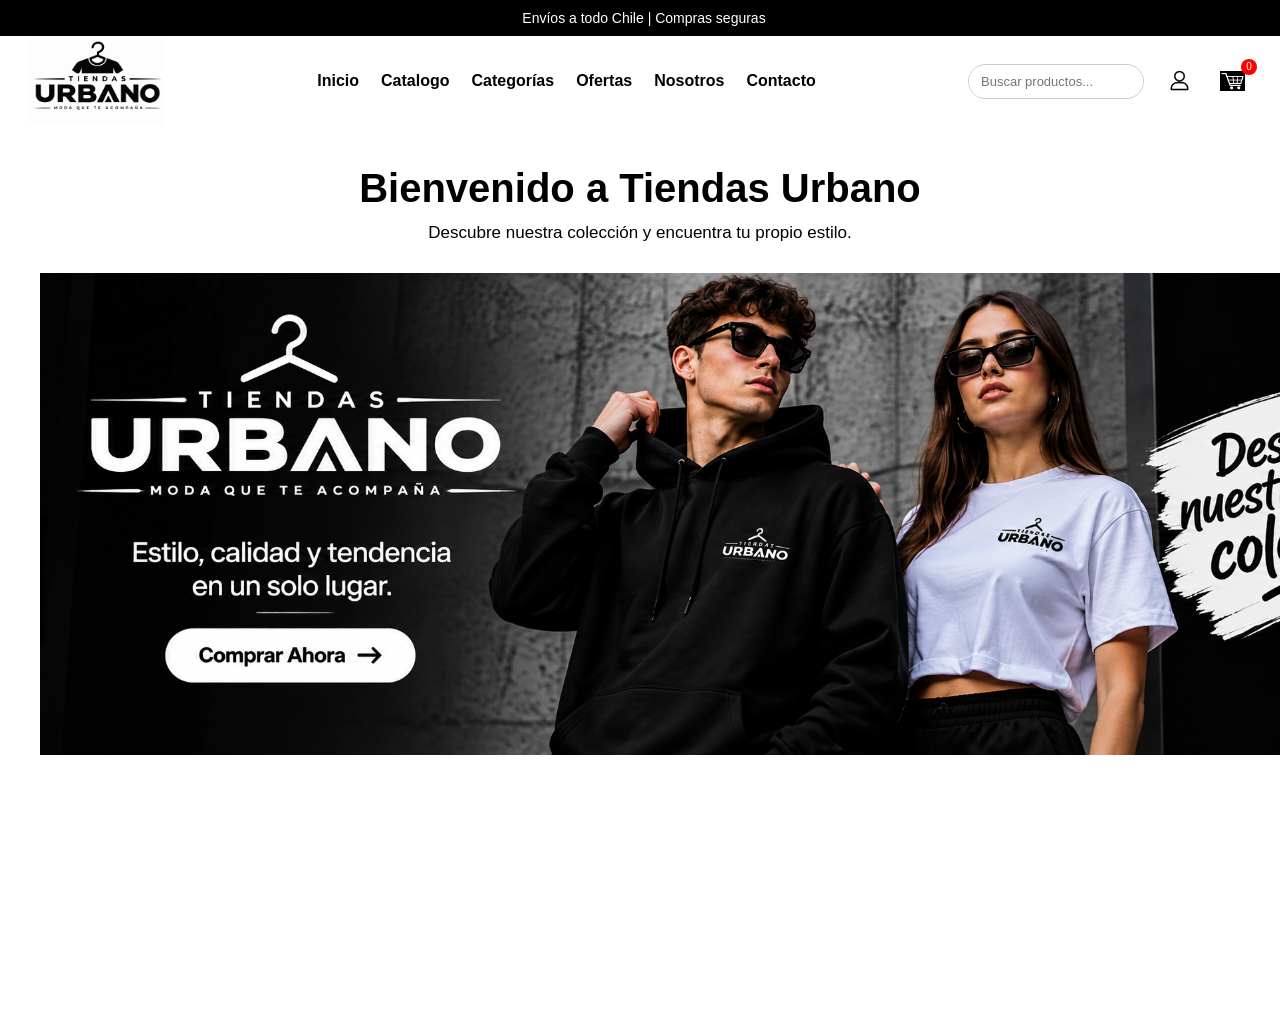
<file: Tiendas_urbano/Tiendas_urbanos/index.html>
<!DOCTYPE html>
<html lang="es">

<head>
    <meta charset="UTF-8">
    <meta name="viewport" content="width=device-width, initial-scale=1.0">
    <title>Tiendas Urbano</title>
    <link rel="stylesheet" href="styles.css">
</head>

<body>

    <header>

        <section class="barra-superior">
            <p>
                <i class="fa-solid fa-truck"></i>
                Envíos a todo Chile | Compras seguras
            </p>
        </section>

        <nav class="nav">

            <section class="logo">
                <img class="N" src="img/logo.png" alt="Logo Tiendas Urbano">
            </section>

            <section class="lista">
                <ul>
                    <li><a href="#inicio">Inicio</a></li>
                    <li><a href="catalogo.html">Catalogo</a></li>
                    <li><a href="categorias.html">Categorías</a></li>
                    <li><a href="#ofertas">Ofertas</a></li>
                    <li><a href="#nosotros">Nosotros</a></li>
                    <li><a href="#contacto">Contacto</a></li>
                </ul>
            </section>

            <section class="acciones">

                <section class="buscador">
                    <input type="text" placeholder="Buscar productos...">

                    <button type="button">
                        <i class="fa-solid fa-magnifying-glass"></i>
                    </button>
                </section>

                <a href="cuenta.html" class="icono" id="abrirCuenta">
                    <img src="img/icon.png" alt="Usuario">
                </a>

                <a href="#carrito" class="icono carrito">
                    <img src="img/carrito.png" alt="Carrito">
                    <span class="contador">0</span>
                </a>

            </section>

        </nav>

    </header>

    <main class="contenido" id="inicio">

        <section class="chino">

            <h1>Bienvenido a Tiendas Urbano</h1>

            <p>Descubre nuestra colección y encuentra tu propio estilo.</p>

        </section>

        <section class="tiendas">
            <img class="t" src="img/tiendas.png" alt="Logo Tiendas Urbano">
        </section>

    </main>
    <script src="script.js"></script>
    <script src="sesion.js"></script>

</body>
</html>
</file>
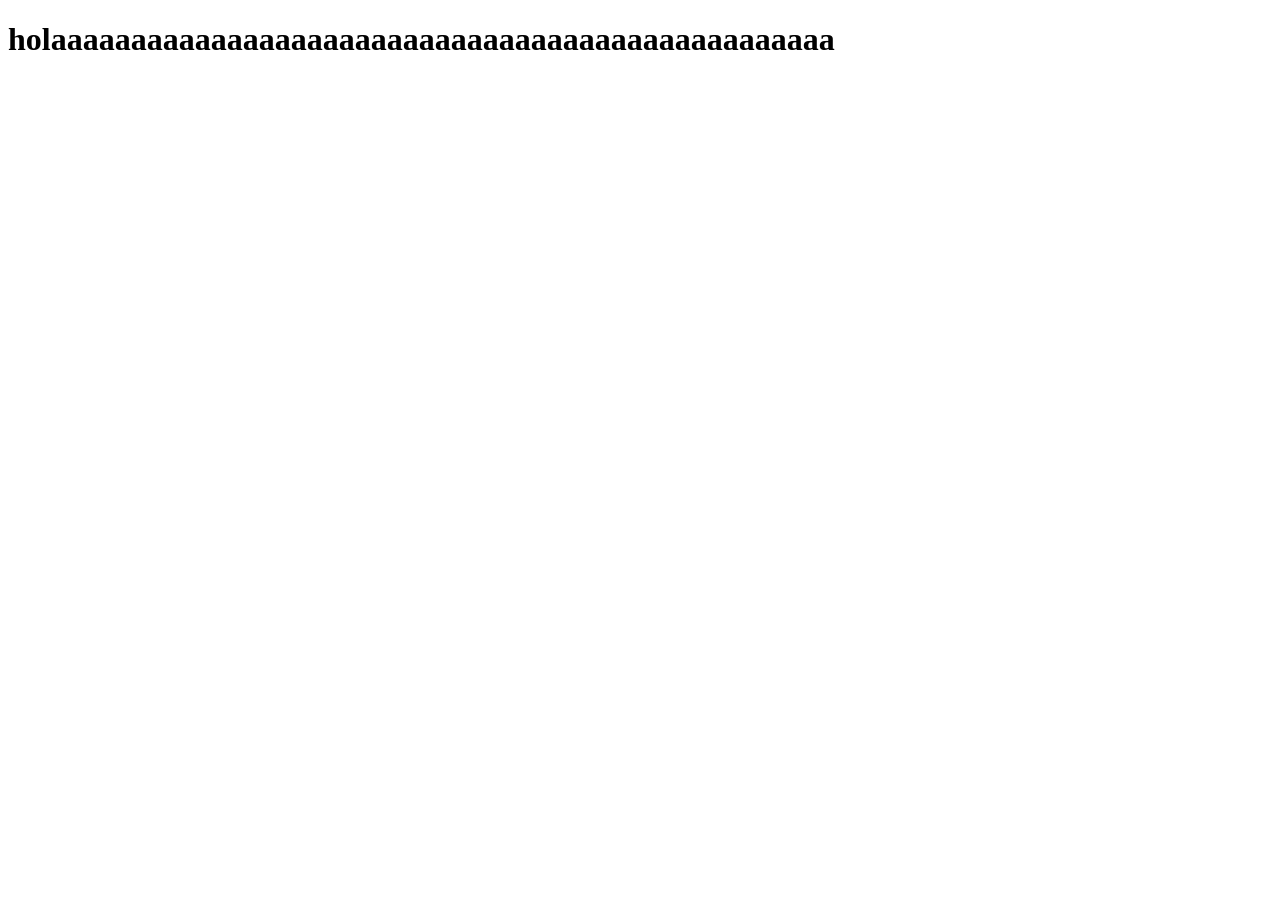
<file: Tiendas_urbano/Tiendas_urbanos/catalogo.html>
<!DOCTYPE html>
<html lang="en">
<head>
    <meta charset="UTF-8">
    <meta name="viewport" content="width=device-width, initial-scale=1.0">
    <title>Document</title>
</head>
<body>
    <h1>holaaaaaaaaaaaaaaaaaaaaaaaaaaaaaaaaaaaaaaaaaaaaaaaaa</h1>
</body>
</html>
</file>
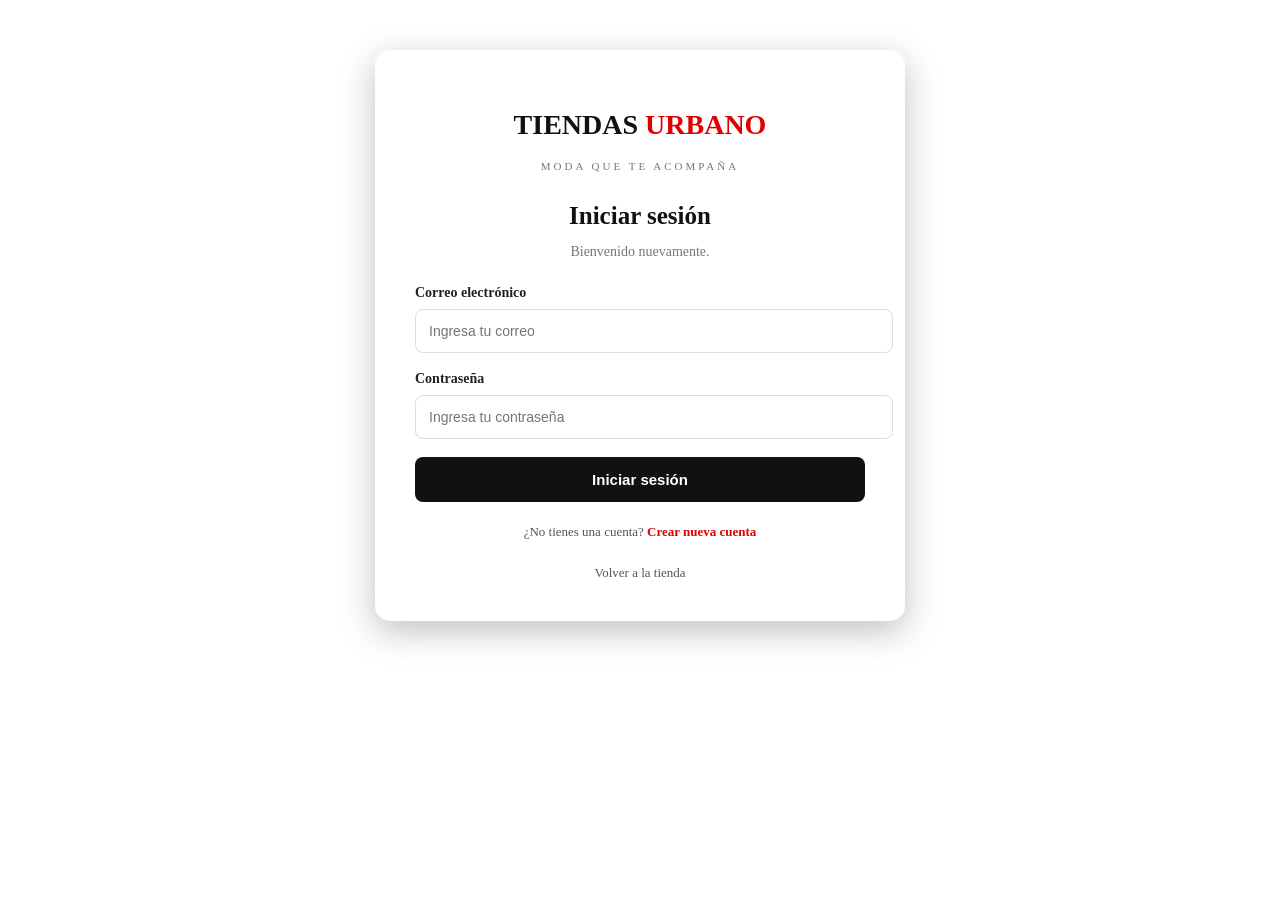
<file: Tiendas_urbano/Tiendas_urbanos/cuenta.html>
<!DOCTYPE html>
<html lang="es">

<head>
    <meta charset="UTF-8">
    <meta name="viewport" content="width=device-width, initial-scale=1.0">
    <title>Mi cuenta - Tiendas Urbano</title>
    <link rel="stylesheet" href="cuentas.css">
</head>

<body>

    <main class="panel-acceso">

        <div class="marca-acceso">
            <h1>TIENDAS <span>URBANO</span></h1>
            <p>MODA QUE TE ACOMPAÑA</p>
        </div>

        <form id="accesoUsuario" class="form-acceso">

            <h2>Iniciar sesión</h2>
            <p>Bienvenido nuevamente.</p>

            <label for="emailAcceso">Correo electrónico</label>
            <input type="email" id="emailAcceso" placeholder="Ingresa tu correo" required>

            <label for="claveAcceso">Contraseña</label>
            <input type="password" id="claveAcceso" placeholder="Ingresa tu contraseña" required>

            <button type="submit">Iniciar sesión</button>

            <p class="enlace-cambio">
                ¿No tienes una cuenta?
                <a href="#" id="irRegistro">Crear nueva cuenta</a>
            </p>

        </form>

        <form id="registroUsuario" class="form-registro ocultar-form">

            <h2>Crear nueva cuenta</h2>
            <p>Únete a Tiendas Urbano.</p>

            <label for="nombreUsuario">Nombre completo</label>
            <input type="text" id="nombreUsuario" placeholder="Ingresa tu nombre" required>

            <label for="emailRegistro">Correo electrónico</label>
            <input type="email" id="emailRegistro" placeholder="Ingresa tu correo" required>

            <label for="claveRegistro">Contraseña</label>
            <input type="password" id="claveRegistro" placeholder="Crea una contraseña" minlength="6" required>

            <label for="repetirClave">Confirmar contraseña</label>
            <input type="password" id="repetirClave" placeholder="Confirma tu contraseña" minlength="6" required>

            <button type="submit">Crear cuenta</button>

            <p class="enlace-cambio">
                ¿Ya tienes una cuenta?
                <a href="#" id="irAcceso">Iniciar sesión</a>
            </p>

        </form>

        <a href="index.html" class="regresar-tienda">Volver a la tienda</a>

    </main>

    <script src="script.js"></script>

</body>
</html>
</file>
<file: Tiendas_urbano/Tiendas_urbanos/styles.css>
* {
    box-sizing: border-box;
    margin: 0;
    padding: 0;
    
}

body {
    font-family: 'Segoe UI', sans-serif;
    background: white;
}

/* BARRA SUPERIOR */
.barra-superior {
    background: #000;
    color: white;
    text-align: center;
    padding: 10px;
    font-size: 14px;
}

.barra-superior i {
    margin-right: 8px;
}

/* NAVEGACIÓN */
.nav {
    display: flex;
    align-items: center;
    justify-content: space-between;
    background-color: #fff;
    padding: 10px 30px;
    width: 100%;
    min-height: 90px;
    gap: 25px;
}

/* LOGO */
.logo {
    display: flex;
    align-items: center;
    height: 70px;
}

.N {
    height: 90px;
}

.N:hover {
    transform: scale(1.05);
    transition: all 0.3s ease;
    cursor: pointer;
}

/* MENÚ */
.lista ul {
    display: flex;
    align-items: center;
    list-style: none;
    gap: 22px;
}

.lista a {
    text-decoration: none;
    color: #000000;
    font-size: 16px;
    font-weight: 600;
    transition: 0.3s;
}

.lista a:hover {
    color: #7708bc;
    transition: 0.3s;
    transform: scale(1.05);
}

/* ACCIONES */
.acciones {
    display: flex;
    align-items: center;
    gap: 18px;
}

/* BUSCADOR */
.buscador {
    display: flex;
    align-items: center;
    border: 1px solid #ccc;
    border-radius: 20px;
    overflow: hidden;
    height: 35px;
}

.buscador input {
    width: 150px;
    border: none;
    outline: none;
    padding: 8px 12px;
    font-size: 13px;
}

.buscador button {
    border: none;
    background: white;
    padding: 8px 12px;
    cursor: pointer;
}

.buscador button i {
    font-size: 15px;
}

/* ICONOS DE USUARIO Y CARRITO */
.icono {
    position: relative;
    display: flex;
    align-items: center;
    justify-content: center;
    width: 35px;
    height: 35px;
    flex-shrink: 0;
}

.icono img {
    width: 25px;
    height: 25px;
    object-fit: contain;
    display: block;
    transition: transform 0.3s ease;
}

.icono:hover img {
    transform: scale(1.15);
}



/* CONTADOR DEL CARRITO */
.contador {
    position: absolute;
    top: -5px;
    right: -7px;
    background: red;
    color: white;
    font-size: 10px;
    width: 16px;
    height: 16px;
    border-radius: 50%;
    display: flex;
    align-items: center;
    justify-content: center;
}

/* CONTENIDO */
.contenido {
    padding: 40px;
    background: white;
    color: black;
    min-height: 100vh;
    text-align: center;
}

.chino {
    text-align: center;
    margin-bottom: 30px;
}

h1 {
    font-size: 40px;
    color: #000;
    transition: all 0.5s ease;
}

h1:hover {
    color: #A020F0;
    transition: 0.3s;
    transform: scale(1.05);
}

.chino p {
    margin-top: 12px;
    font-size: 17px;
}

.tienda{

    justify-content: center;
    align-items: center;
}

.t{
    justify-content: center;
    height: 482px;

}

.t:hover {
    transform: scale(1.05);
    transition: all 0.5s ease;
    cursor: pointer;
}
/* GALERÍA */
.galeria {
    display: flex;
    flex-wrap: wrap;
    justify-content: center;
    gap: 20px;
    margin-top: 30px;
}

.tarjeta {
    padding: 15px;
    border-radius: 10px;
    text-align: center;
    background: #000;
    color: white;
    box-shadow: 0 0 10px rgba(0,0,0,0.1);
    transition: transform 0.3s ease;
    display: flex;
    flex-direction: column;
    align-items: center;
    justify-content: center;
    cursor: pointer;
}

.tarjeta img {
    width: 100%;
    height: 150px;
    object-fit: cover;
    border-radius: 10px;
    margin-bottom: 10px;
}

.tarjeta:hover {
    transform: scale(1.05);
    color: #ff0033;
}

.grande {
    flex: 1;
}

.mediana {
    flex: 1;
}

.pequeña {
    flex: 1;
}

/* RESPONSIVE */
@media (max-width: 1000px) {

    .nav {
        flex-wrap: wrap;
        justify-content: center;
    }

    .lista ul {
        flex-wrap: wrap;
        justify-content: center;
    }

}

@media (max-width: 600px) {

    .lista ul {
        gap: 12px;
    }

    .lista a {
        font-size: 14px;
    }

    .acciones {
        justify-content: center;
    }

    .contenido {
        padding: 20px;
    }

    h1 {
        font-size: 28px;
    }

    .tarjeta {
        flex: 1 1 100%;
    }

}
</file>
<file: Tiendas_urbano/Tiendas_urbanos/cuentas.css>
.panel-acceso {
    width: 100%;
    max-width: 450px;
    margin: 50px auto;
    padding: 40px;
    background: #fff;
    border-radius: 15px;
    box-shadow: 0 10px 35px rgba(0, 0, 0, 0.25);
}

.marca-acceso {
    text-align: center;
    margin-bottom: 30px;
}

.marca-acceso h1 {
    font-size: 28px;
    font-weight: 900;
    color: #111;
}

.marca-acceso span {
    color: #e00000;
}

.marca-acceso p {
    margin-top: 5px;
    font-size: 11px;
    letter-spacing: 3px;
    color: #777;
}

.form-acceso h2,
.form-registro h2 {
    text-align: center;
    font-size: 25px;
    color: #111;
    margin-bottom: 8px;
}

.form-acceso > p:not(.enlace-cambio),
.form-registro > p:not(.enlace-cambio) {
    text-align: center;
    color: #777;
    font-size: 14px;
    margin-bottom: 25px;
}

.form-acceso label,
.form-registro label {
    display: block;
    margin-bottom: 8px;
    font-size: 14px;
    font-weight: 600;
    color: #222;
}

.form-acceso input,
.form-registro input {
    width: 100%;
    padding: 13px;
    margin-bottom: 18px;
    border: 1px solid #ddd;
    border-radius: 8px;
    font-size: 14px;
    outline: none;
    transition: 0.3s;
}

.form-acceso input:focus,
.form-registro input:focus {
    border-color: #e00000;
    box-shadow: 0 0 5px rgba(224, 0, 0, 0.2);
}

.form-acceso button,
.form-registro button {
    width: 100%;
    padding: 14px;
    background: #111;
    color: white;
    border: none;
    border-radius: 8px;
    font-size: 15px;
    font-weight: bold;
    cursor: pointer;
    transition: 0.3s;
}

.form-acceso button:hover,
.form-registro button:hover {
    background: #e00000;
    transform: translateY(-2px);
}

.enlace-cambio {
    text-align: center;
    margin-top: 22px;
    font-size: 13px;
    color: #555;
}

.enlace-cambio a {
    color: #e00000;
    font-weight: bold;
    text-decoration: none;
}

.enlace-cambio a:hover {
    text-decoration: underline;
}

.regresar-tienda {
    display: block;
    text-align: center;
    margin-top: 25px;
    color: #555;
    font-size: 13px;
    text-decoration: none;
}

.regresar-tienda:hover {
    color: #e00000;
}

.ocultar-form {
    display: none;
}

@media (max-width: 480px) {
    .panel-acceso {
        padding: 28px 22px;
    }

    .marca-acceso h1 {
        font-size: 24px;
    }

    .form-acceso h2,
    .form-registro h2 {
        font-size: 22px;
    }
}
</file>
